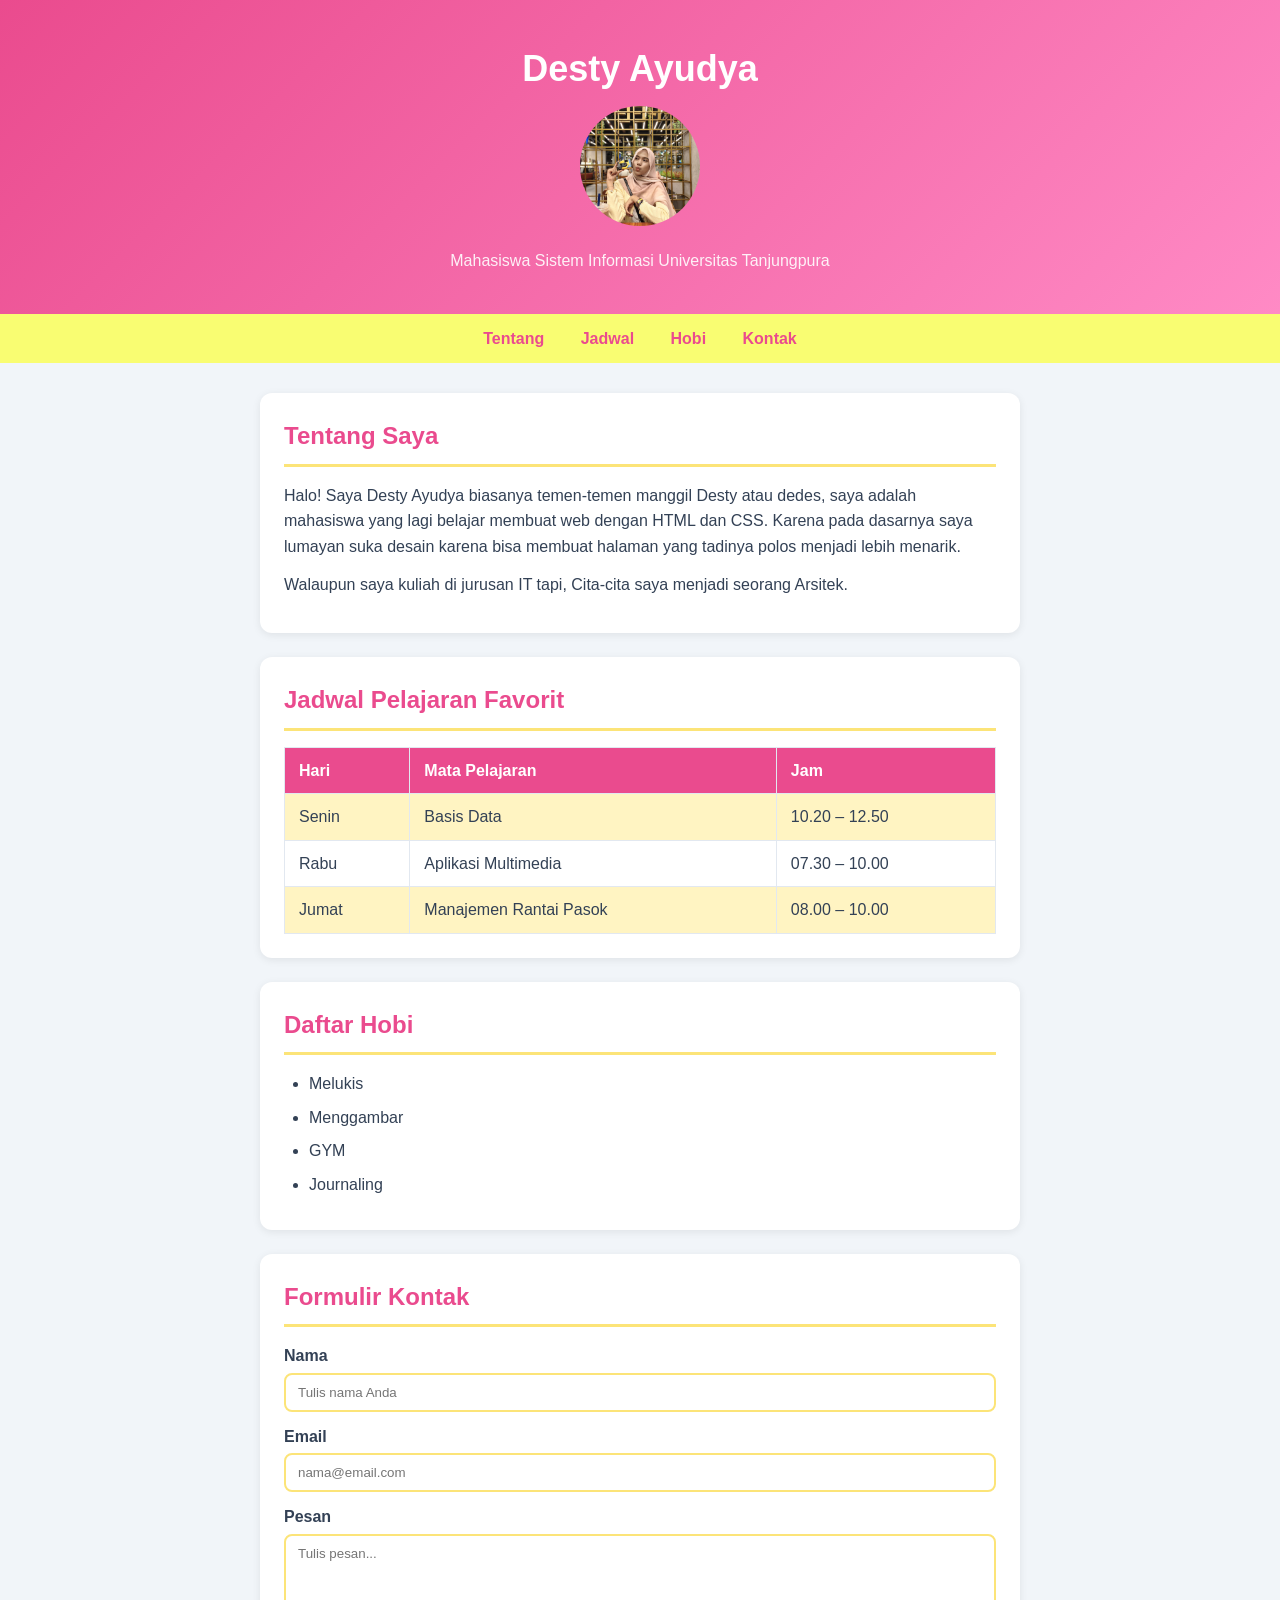
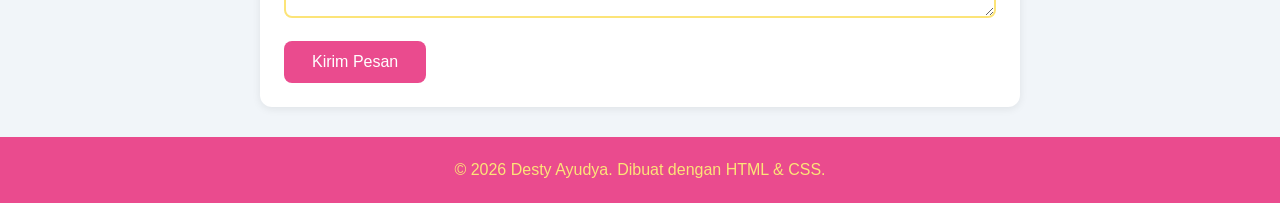
<file: Praktik CSS/index.html>
<!DOCTYPE html>
<html lang="id">
<head>
    <meta charset="UTF-8">
    <meta name="viewport" content="width=device-width, initial-scale=1.0">
    <title>Profil Saya</title>
    <link rel="stylesheet" href="style.css">
</head>

<body>

    <header class="header">
        <h1>Desty Ayudya</h1>
        <img src="dedes.jpeg" alt="Foto Profil" class="foto-profil">
        <p>Mahasiswa Sistem Informasi Universitas Tanjungpura</p>
    </header>

    <nav class="nav">
        <a href="#tentang">Tentang</a>
        <a href="#jadwal">Jadwal</a>
        <a href="#hobi">Hobi</a>
        <a href="#kontak">Kontak</a>
    </nav>

    <main class="konten">

        <section id="tentang">
            <h2>Tentang Saya</h2>

            <p>
                Halo! Saya Desty Ayudya biasanya temen-temen manggil Desty atau dedes, 
                saya adalah mahasiswa yang lagi belajar membuat web dengan HTML dan CSS. 
                Karena pada dasarnya saya lumayan suka desain karena bisa membuat
                halaman yang tadinya polos menjadi lebih menarik. 
            </p>

            <p>
                Walaupun saya kuliah di jurusan IT tapi, Cita-cita saya menjadi seorang Arsitek.
            </p>
        </section>

        <section id="jadwal">
            <h2>Jadwal Pelajaran Favorit</h2>

            <table>
                <tr>
                    <th>Hari</th>
                    <th>Mata Pelajaran</th>
                    <th>Jam</th>
                </tr>

                <tr>
                    <td>Senin</td>
                    <td>Basis Data</td>
                    <td>10.20 – 12.50</td>
                </tr>

                <tr>
                    <td>Rabu</td>
                    <td>Aplikasi Multimedia</td>
                    <td>07.30 – 10.00</td>
                </tr>

                <tr>
                    <td>Jumat</td>
                    <td>Manajemen Rantai Pasok</td>
                    <td>08.00 – 10.00</td>
                </tr>
            </table>
        </section>
        
        <section id="hobi">
            <h2>Daftar Hobi</h2>

            <ul>
                <li>Melukis</li>
                <li>Menggambar</li>
                <li>GYM</li>
                <li>Journaling</li>
            </ul>
        </section>
        
        <section id="kontak">
            <h2>Formulir Kontak</h2>

            <form>
                <label for="nama">Nama</label>
                <input type="text" id="nama" placeholder="Tulis nama Anda">

                <label for="email">Email</label>
                <input type="email" id="email" placeholder="nama@email.com">

                <label for="pesan">Pesan</label>
                <textarea id="pesan" rows="4" placeholder="Tulis pesan..."></textarea>

                <button type="submit">Kirim Pesan</button>
            </form>
        </section>

    </main>

    <footer class="footer">
        <p>&copy; 2026 Desty Ayudya. Dibuat dengan HTML &amp; CSS.</p>
    </footer>

</body>
</html>
</file>
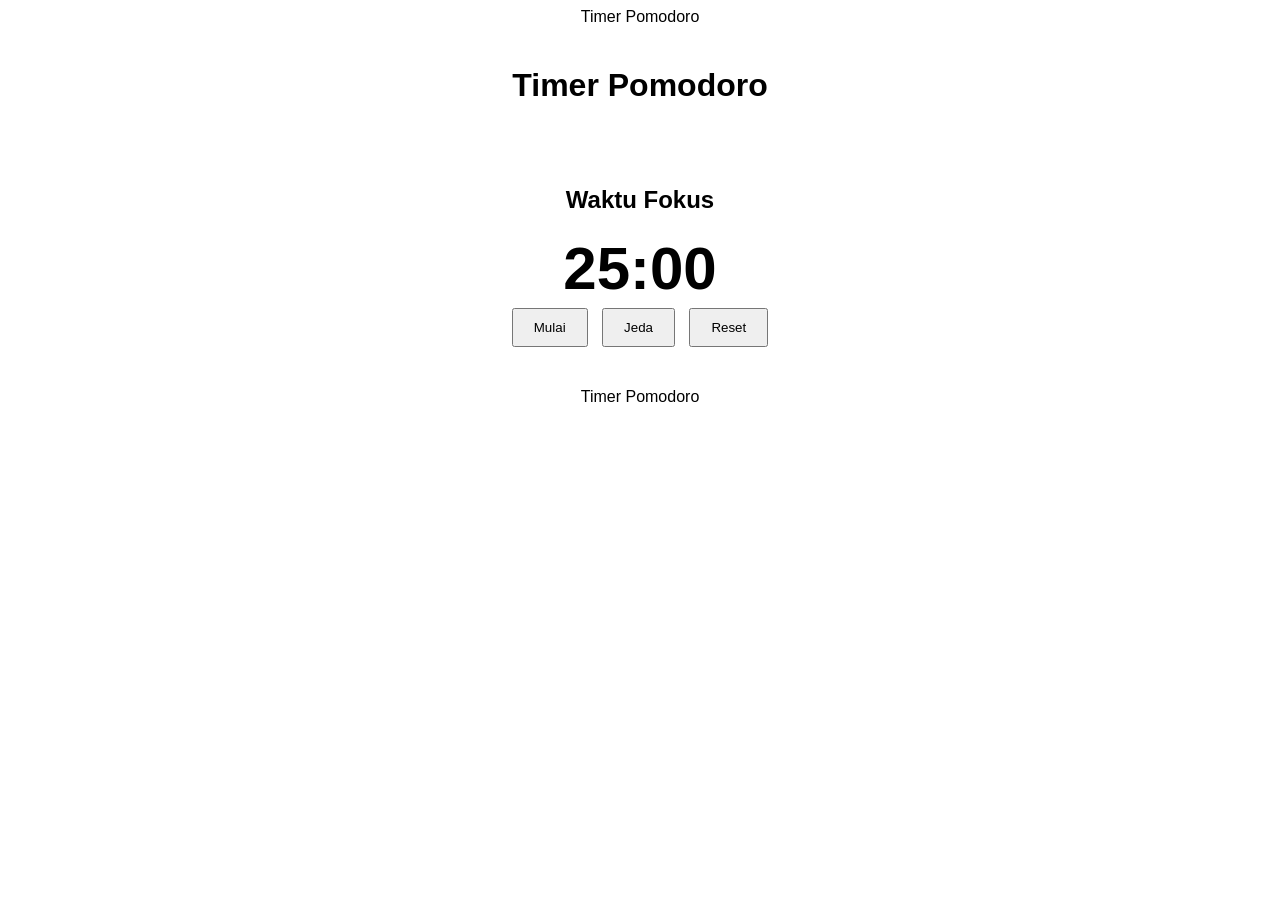
<file: UTS/UTS_H1101251023_DestyAyudya.html>
<!DOCTYPE html>
<html lang="id">
    <head>
        <meta charset="UTF-8">
        <meta name="viewport" content="width=device-width, initial-scale=1.0">
        <tittle>Timer Pomodoro</tittle>
    </head>

    <style>
        body {
            font-family: Helvetica, sans-serif;
            text-align: center;
        }
        header {
            padding: 20px;
        }
        main {
            display: flex;
            justify-content: center;
        }

        section {
            padding: 20px;
        }

        #timer {
            font-size: 60px;
            font-weight: bold;
        
        }
        button {
            padding: 10px 20px;
            margin: 5px;
        }

        .warning {
             color: #e0218a;
            }

    </style>

<body>

    <header>
        <h1>Timer Pomodoro</h1>
    </header>

    <main>
        <section>
            <h2>Waktu Fokus</h2>
            <div id="timer">
                25:00
            </div>

            <div>
                <button id="startButton">Mulai</button>
                <button id="pauseButton">Jeda</button>
                <button id="resetButton">Reset</button>
            </div>
        </section>
    </main>

    <footer>
        <p>Timer Pomodoro</p>
    </footer>
    <script>
    const timer = document.getElementById ("timer")
    const pauseButton = document.getElementById ("pauseButton")
    const startButton = document.getElementById ("startButton")
    const resetButton = document.getElementById ("resetButton")

    let waktu = 25 * 60 //waktu
    let interval;

    function tampilkanWaktu() {    //tampilan wakty

            let menit = Math.floor(waktu / 60);
            let detik = waktu % 60;

            if (detik < 10) {
                detik = "0" + detik;
            }

            timer.textContent = menit + ":" + detik;
        }

    startButton.addEventListener("click", function () { //tombol mulai

            interval = setInterval(function () {

                waktu--;
                tampilkanWaktu();

                if (waktu < 300) {
                    timer.classList.add("warning");
                }
                if (waktu <= 0) {
                    clearInterval(interval);
                    alert("Waktu habis!");
                }

            }, 1000);
        });
    
     pauseButton.addEventListener("click", function () {  //tombol pause
            clearInterval(interval);
        });

    resetButton.addEventListener("click", function () { //reset
            clearInterval(interval);
            waktu = 25 * 60;
            tampilkanWaktu();
        });
    </script>

</body>
</html>
</file>
<file: Praktik CSS/style.css>
/* ===== Pengaturan Dasar ===== */
* {
    margin: 0;
    padding: 0;
    box-sizing: border-box;
}

body {
    font-family: Arial, Helvetica, sans-serif;
    line-height: 1.6;
    color: #334155;
    background-color: #f1f5f9;
}

/* ===== Header ===== */
.header {
    background: linear-gradient(135deg, #ea4b8e, #ff8ac5);
    color: #ffffff;
    text-align: center;
    padding: 40px 20px;
}

.header h1 {
    font-size: 36px;
    margin-bottom: 8px;
}

.header p {
    font-size: 16px;
    opacity: 0.9;
}

/* ===== Navigasi ===== */
.nav {
    background-color: #f9fd72;
    text-align: center;
    padding: 12px;
}

.nav a {
    color: #ea4b8e;
    text-decoration: none;
    margin: 0 16px;
    font-weight: bold;
}

.nav a:hover {
    color: #fce478;
}

/* ===== Konten ===== */
.konten {
    max-width: 800px;
    margin: 30px auto;
    padding: 0 20px;
}

.konten section {
    background-color: #ffffff;
    border-radius: 12px;
    padding: 24px;
    margin-bottom: 24px;
    box-shadow: 0 2px 8px rgba(0, 0, 0, 0.08);
}

.konten h2 {
    color: #EA4B8E;
    border-bottom: 3px solid #fce478;
    padding-bottom: 8px;
    margin-bottom: 16px;
}

.konten p {
    margin-bottom: 12px;
}

/* ===== Tabel ===== */
table {
    width: 100%;
    border-collapse: collapse;
}

th,
td {
    border: 1px solid #e2e8f0;
    padding: 10px 14px;
    text-align: left;
}

th {
    background-color: #ea4b8e;
    color: #ffffff;
}

tr:nth-child(even) {
    background-color: #fff4c2;
}

tr:hover {
    background-color: #e0e7ff;
}

/* ===== Formulir ===== */
form label {
    display: block;
    font-weight: bold;
    margin: 12px 0 4px;
}

form input,
form textarea {
    width: 100%;
    padding: 10px 12px;
    border: 2px solid #fce478;
    border-radius: 8px;
    font-family: inherit;
}

form input:focus,
form textarea:focus {
    outline: none;
    border-color: #ea4b8e;
}

form button {
    margin-top: 16px;
    background-color: #ea4b8e;
    color: #ffffff;
    border: none;
    padding: 12px 28px;
    border-radius: 8px;
    font-size: 16px;
    cursor: pointer;
}

form button:hover {
    background-color: #ea4b8e;
    transform: scale(1.05);
}

/* ===== Footer ===== */
.footer {
    background-color: #ea4b8e;
    color: #fce478;
    text-align: center;
    padding: 20px;
}

.konten ul {
    padding-left: 25px;
}

.konten li {
    margin-bottom: 8px;
}

.foto-profil {
    width: 120px;
    height: 120px;
    border-radius: 50%;
    object-fit: cover;
    margin-bottom: 15px;
}
</file>
